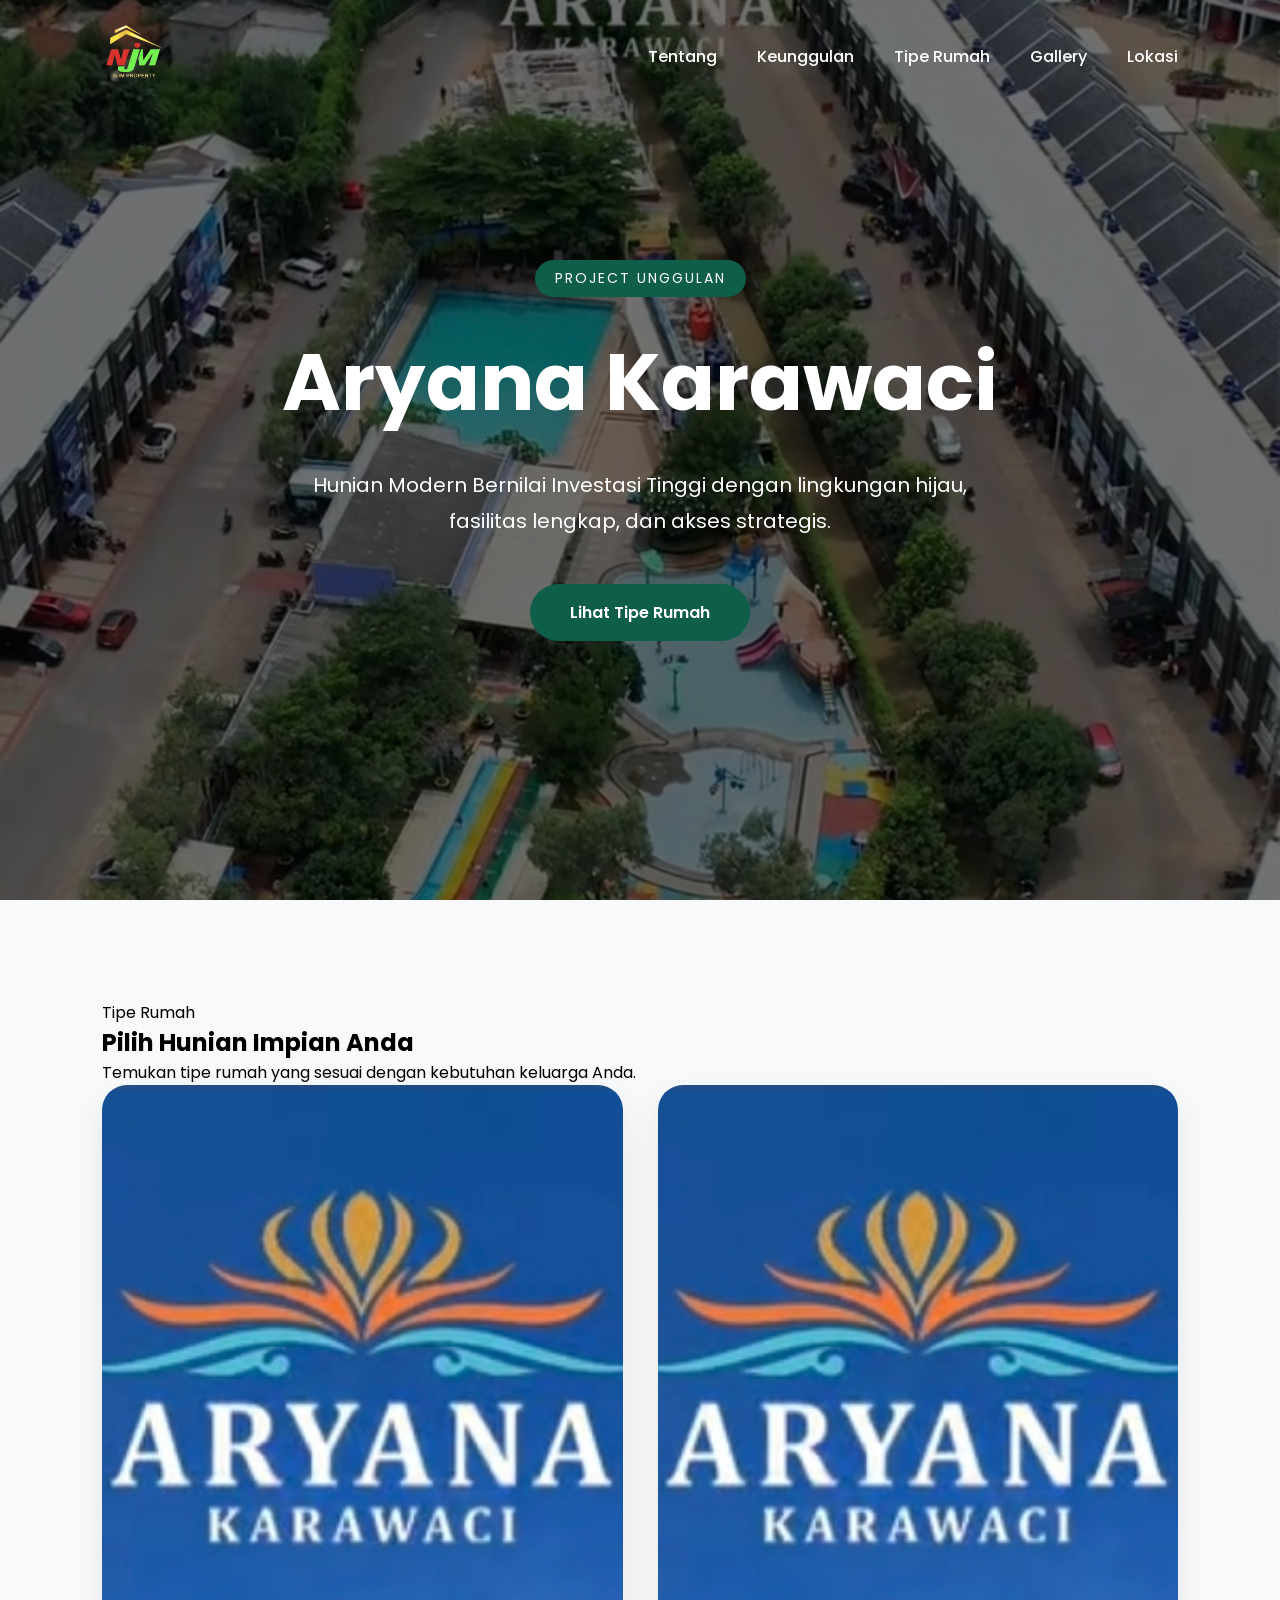
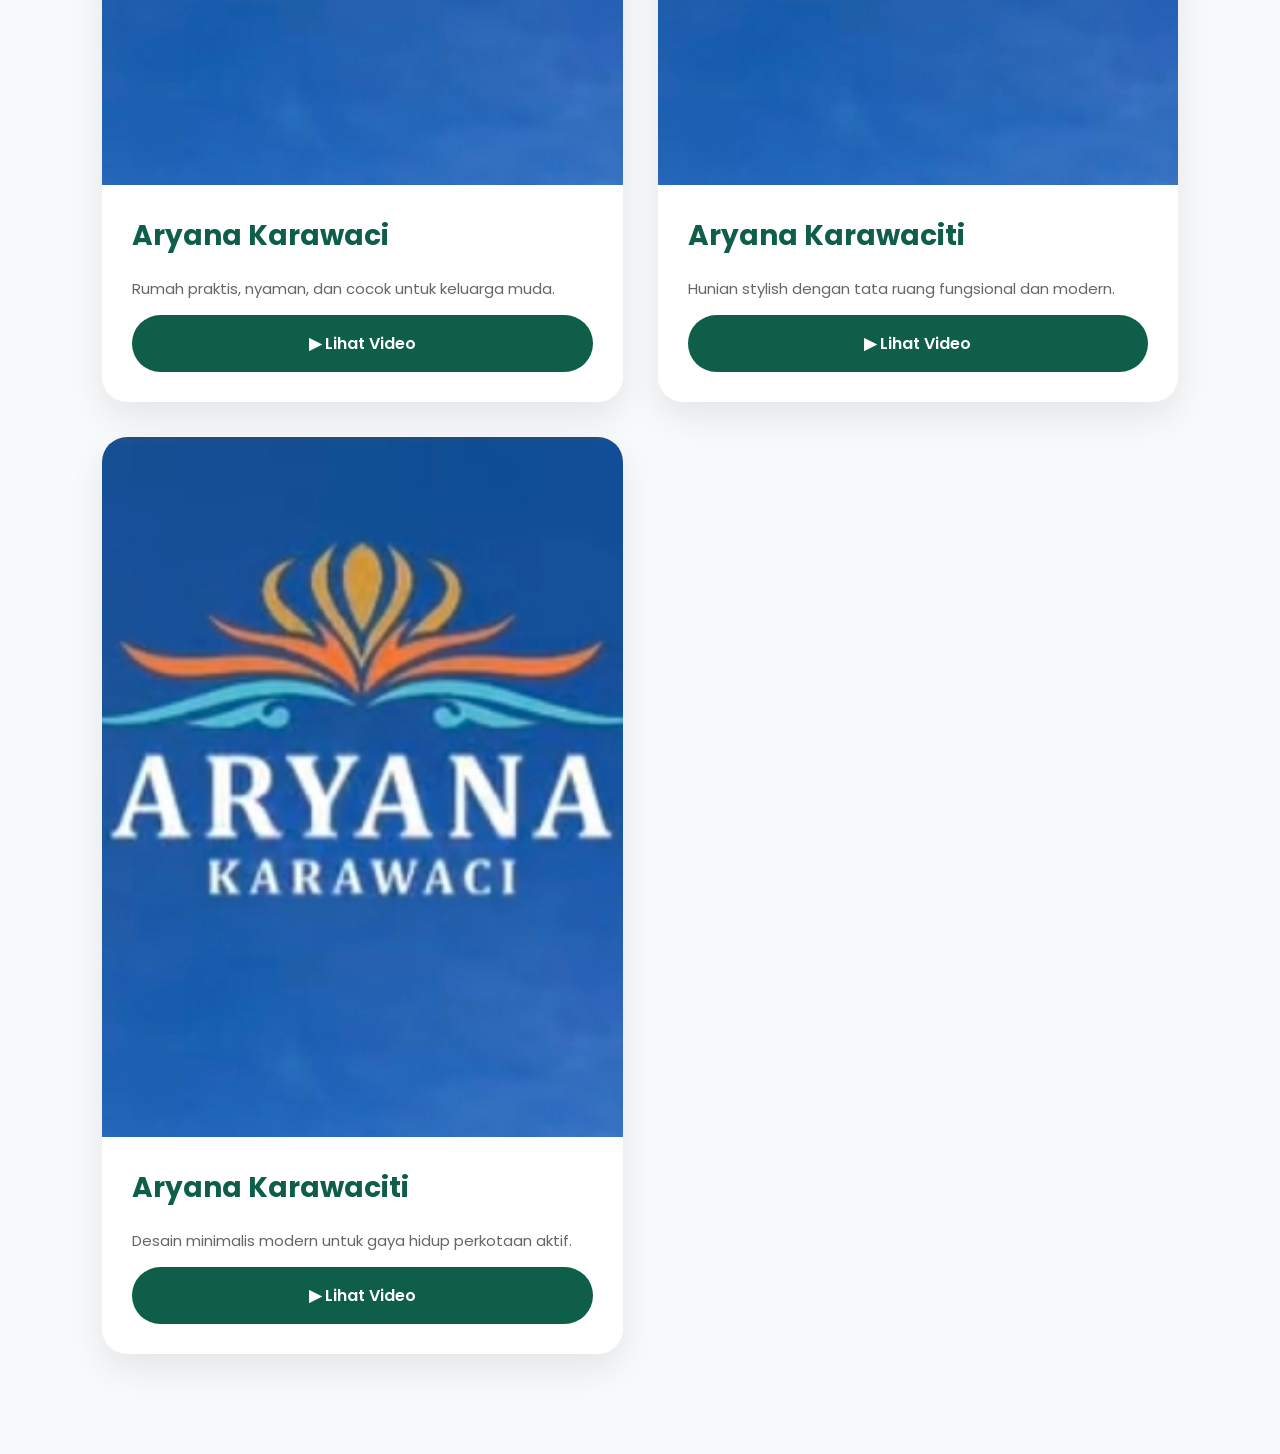
<file: aryana.html>
<!DOCTYPE html>
<html lang="id">

<head>

    <meta charset="UTF-8">
    <meta name="viewport" content="width=device-width, initial-scale=1.0">

    <title>Aryana | PT. Nedy Jaya Marison</title>

    <link rel="icon" href="images/logo_njm.png">

    <link rel="stylesheet" href="aryana.css">

    <link rel="stylesheet"
    href="https://cdnjs.cloudflare.com/ajax/libs/font-awesome/6.6.0/css/all.min.css">

    <link rel="stylesheet"
href="https://cdn.jsdelivr.net/npm/swiper@11/swiper-bundle.min.css">

<link rel="stylesheet"
href="https://unpkg.com/aos@2.3.4/dist/aos.css">

</head>
    
<body>

<!-- ==========================
NAVBAR
========================== -->

<nav>

    <div class="logo">

        <a href="index.html">

            <img src="images/logo_njm.png" alt="Logo">

        </a>

    </div>

    <ul>

        <li><a href="#tentang">Tentang</a></li>

        <li><a href="#keunggulan">Keunggulan</a></li>

        <li><a href="#tipe">Tipe Rumah</a></li>

        <li><a href="#gallery">Gallery</a></li>

        <li><a href="#lokasi">Lokasi</a></li>

    </ul>

</nav>


<!-- ==========================
HERO
========================== -->

<section class="hero">

    <div class="overlay">

        <span>PROJECT UNGGULAN</span>

        <h1>Aryana Karawaci</h1>

        <p>

            Hunian Modern Bernilai Investasi Tinggi
            dengan lingkungan hijau, fasilitas lengkap,
            dan akses strategis.

        </p>

        <div class="hero-button">

            <a href="#tipe" class="btn-primary">

                Lihat Tipe Rumah

            </a>

            <!-- <a href="#lokasi" class="btn-secondary">

                Lihat Lokasi

            </a> -->

        </div>

    </div>

</section>


<!-- ==========================
     TIPE RUMAH
========================== -->

<section class="house-type" id="tipe">

    <div class="section-title">

        <span>Tipe Rumah</span>

        <h2>Pilih Hunian Impian Anda</h2>

        <p>
            Temukan tipe rumah yang sesuai dengan kebutuhan keluarga Anda.
        </p>

    </div>

    <div class="house-grid">

        <!-- CARD 1 -->
        <div class="house-card">

            <div class="house-image">

                <img src="images/Aryana.jpg" alt="Tipe 45">

                

            </div>

            <div class="house-content">

                <h3>Aryana Karawaci</h3>

                <div class="spec">
                    <span>Rumah praktis, nyaman, dan cocok untuk keluarga muda.</span>
                </div>

                <!-- <div class="spec">
                    <span>📐 LT 31,5 m²</span>
                    <span>🏠 LB 27,6 m²</span>
                </div> -->

                

                <button
                    class="house-btn"
                    onclick="openVideo('video/Aryana 1.mp4')">

                    ▶ Lihat Video

                </button>

            </div>

        </div>

        <!-- CARD 2 -->

        <div class="house-card">

            <div class="house-image">

                <img src="images/Aryana.jpg" alt="Tipe 60">

            </div>

            <div class="house-content">

                <h3>Aryana Karawaciti</h3>

                <div class="spec">
                    <span>Hunian stylish dengan tata ruang fungsional dan modern.</span>
                    
                </div>

                <!-- <div class="spec">
                    <span>📐 LT 34,7 m²</span>
                    <span>🏠 LB 44,2 m²</span>
                </div> -->

                

                <button
                    class="house-btn"
                    onclick="openVideo('video/Aryana2.mp4')">

                    ▶ Lihat Video

                </button>

            </div>

        </div>
        <div class="house-card">

            <div class="house-image">

                <img src="images/Aryana.jpg" alt="Tipe 60">

            </div>

            <div class="house-content">

                <h3>Aryana Karawaciti</h3>

                <div class="spec">
                    <span>Desain minimalis modern untuk gaya hidup perkotaan aktif.</span>
                </div>

                <!-- <div class="spec">
                    <span>📐 LT 41,3 m²</span>
                    <span>🏠 LB 60,8 m²</span>
                </div> -->

               

                <button
                    class="house-btn"
                    onclick="openVideo('video/Aryana3.mp4')">

                    ▶ Lihat Video

                </button>

            </div>

        </div>
        

</section>

<!-- ==========================
     VIDEO MODAL
========================== -->

<div class="video-modal" id="videoModal">

    <div class="video-box">

        <span class="close-video"
        onclick="closeVideo()">

            &times;

        </span>

        <video
            id="houseVideo"
            controls
            controlsList="nodownload">

        </video>

    </div>

</div>

<!-- ==========================
AOS
========================== -->
<script src="https://unpkg.com/aos@2.3.4/dist/aos.js"></script>

<!-- ==========================
SWIPER
========================== -->
<script src="https://cdn.jsdelivr.net/npm/swiper@11/swiper-bundle.min.js"></script>

<!-- ==========================
JAVASCRIPT
========================== -->
<script src="script.js"></script>

</body>
</html>
</body>
</html>
</file>
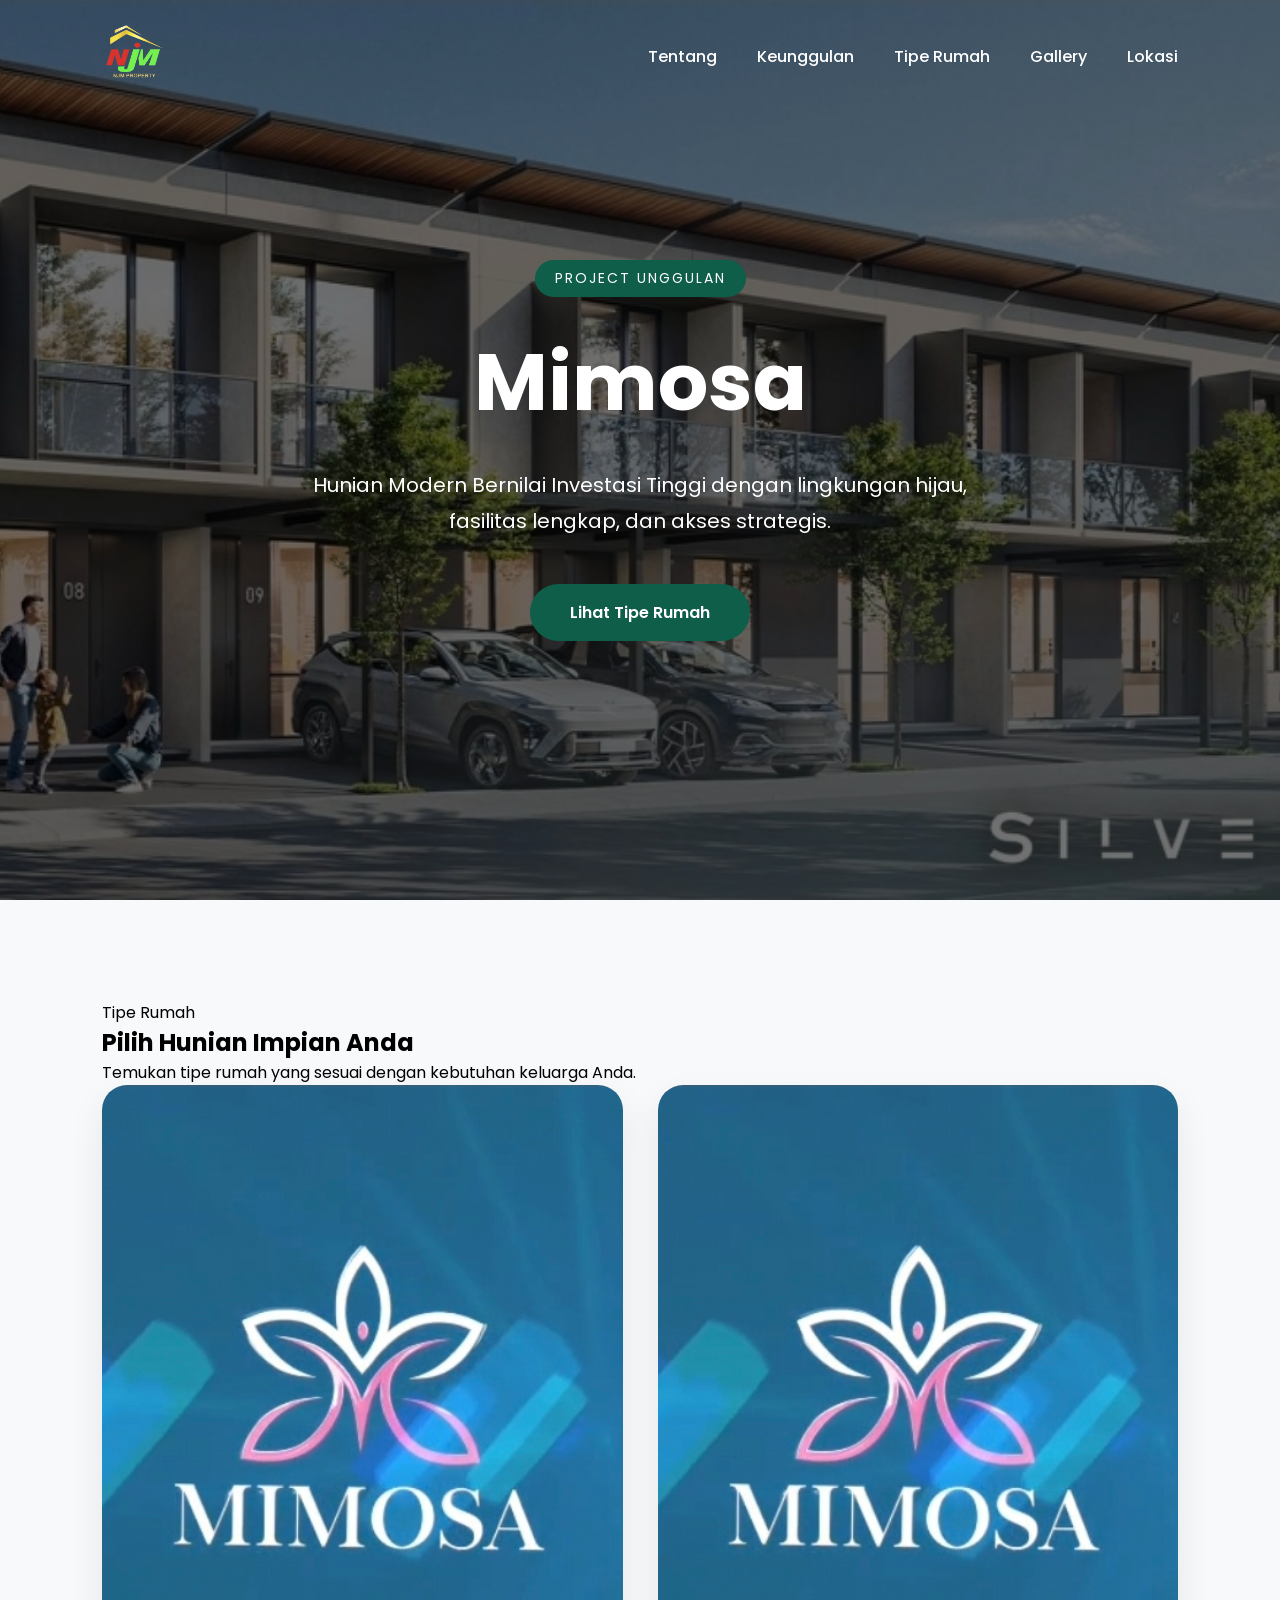
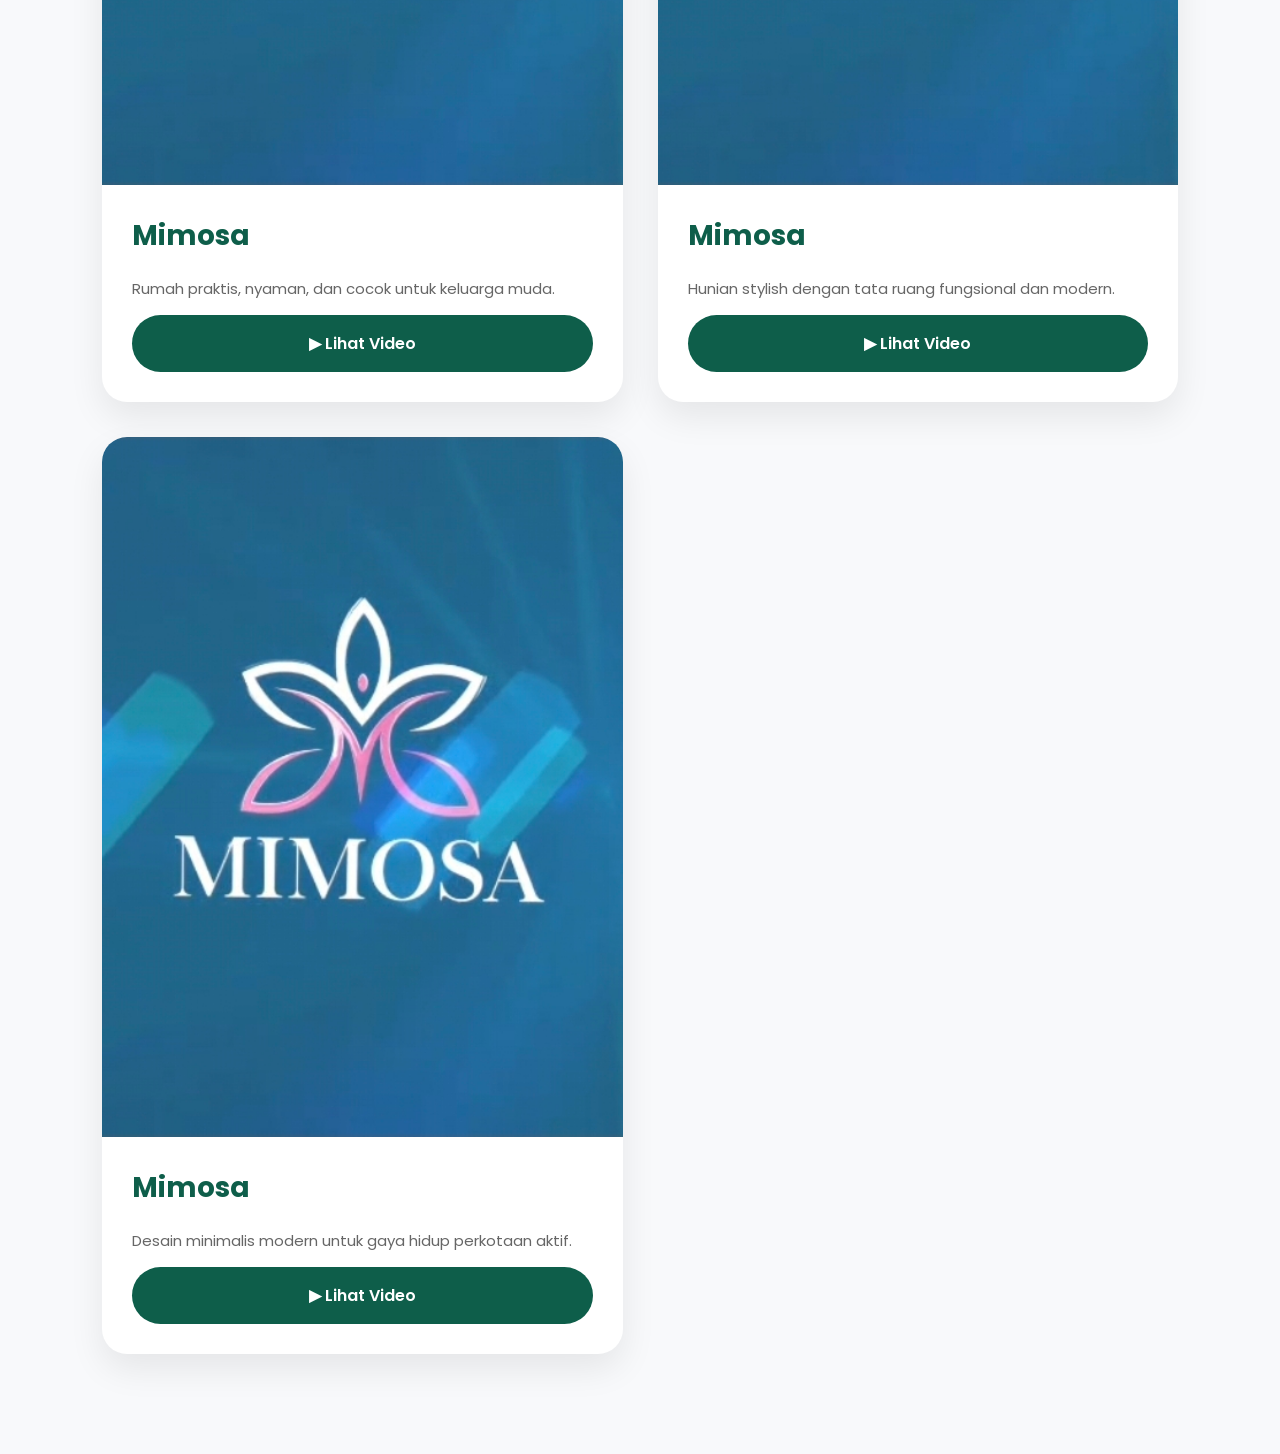
<file: minosa.html>
<!DOCTYPE html>
<html lang="id">

<head>

    <meta charset="UTF-8">
    <meta name="viewport" content="width=device-width, initial-scale=1.0">

    <title>Aryana | PT. Nedy Jaya Marison</title>

    <link rel="icon" href="images/logo_njm.png">

    <link rel="stylesheet" href="minosa.css">

    <link rel="stylesheet"
    href="https://cdnjs.cloudflare.com/ajax/libs/font-awesome/6.6.0/css/all.min.css">

    <link rel="stylesheet"
href="https://cdn.jsdelivr.net/npm/swiper@11/swiper-bundle.min.css">

<link rel="stylesheet"
href="https://unpkg.com/aos@2.3.4/dist/aos.css">

</head>
    
<body>

<!-- ==========================
NAVBAR
========================== -->

<nav>

    <div class="logo">

        <a href="index.html">

            <img src="images/logo_njm.png" alt="Logo">

        </a>

    </div>

    <ul>

        <li><a href="#tentang">Tentang</a></li>

        <li><a href="#keunggulan">Keunggulan</a></li>

        <li><a href="#tipe">Tipe Rumah</a></li>

        <li><a href="#gallery">Gallery</a></li>

        <li><a href="#lokasi">Lokasi</a></li>

    </ul>

</nav>


<!-- ==========================
HERO
========================== -->

<section class="hero">

    <div class="overlay">

        <span>PROJECT UNGGULAN</span>

        <h1>Mimosa</h1>

        <p>

            Hunian Modern Bernilai Investasi Tinggi
            dengan lingkungan hijau, fasilitas lengkap,
            dan akses strategis.

        </p>

        <div class="hero-button">

            <a href="#tipe" class="btn-primary">

                Lihat Tipe Rumah

            </a>

            <!-- <a href="#lokasi" class="btn-secondary">

                Lihat Lokasi

            </a> -->

        </div>

    </div>

</section>


<!-- ==========================
     TIPE RUMAH
========================== -->

<section class="house-type" id="tipe">

    <div class="section-title">

        <span>Tipe Rumah</span>

        <h2>Pilih Hunian Impian Anda</h2>

        <p>
            Temukan tipe rumah yang sesuai dengan kebutuhan keluarga Anda.
        </p>

    </div>

    <div class="house-grid">

        <!-- CARD 1 -->
        <div class="house-card">

            <div class="house-image">

                <img src="images/minosa.jpg" alt="Tipe 45">

                

            </div>

            <div class="house-content">

                <h3>Mimosa</h3>

                <div class="spec">
                    <span>Rumah praktis, nyaman, dan cocok untuk keluarga muda.</span>
                </div>

                <!-- <div class="spec">
                    <span>📐 LT 31,5 m²</span>
                    <span>🏠 LB 27,6 m²</span>
                </div> -->

                

                <button
                    class="house-btn"
                    onclick="openVideo('video/Mimosa1.mp4')">

                    ▶ Lihat Video

                </button>

            </div>

        </div>

        <!-- CARD 2 -->

        <div class="house-card">

            <div class="house-image">

                <img src="images/minosa.jpg" alt="Tipe 60">

            </div>

            <div class="house-content">

                <h3>Mimosa</h3>

                <div class="spec">
                    <span>Hunian stylish dengan tata ruang fungsional dan modern.</span>
                    
                </div>

                <!-- <div class="spec">
                    <span>📐 LT 34,7 m²</span>
                    <span>🏠 LB 44,2 m²</span>
                </div> -->

                

                <button
                    class="house-btn"
                    onclick="openVideo('video/Mimosa2.mp4')">

                    ▶ Lihat Video

                </button>

            </div>

        </div>
        <div class="house-card">

            <div class="house-image">

                <img src="images/minosa.jpg" alt="Tipe 60">

            </div>

            <div class="house-content">

                <h3>Mimosa</h3>

                <div class="spec">
                    <span>Desain minimalis modern untuk gaya hidup perkotaan aktif.</span>
                </div>

                <!-- <div class="spec">
                    <span>📐 LT 41,3 m²</span>
                    <span>🏠 LB 60,8 m²</span>
                </div> -->

               

                <button
                    class="house-btn"
                    onclick="openVideo('video/Mimosa3.mp4')">

                    ▶ Lihat Video

                </button>

            </div>

        </div>
        

</section>

<!-- ==========================
     VIDEO MODAL
========================== -->

<div class="video-modal" id="videoModal">

    <div class="video-box">

        <span class="close-video"
        onclick="closeVideo()">

            &times;

        </span>

        <video
            id="houseVideo"
            controls
            controlsList="nodownload">

        </video>

    </div>

</div>

<!-- ==========================
AOS
========================== -->
<script src="https://unpkg.com/aos@2.3.4/dist/aos.js"></script>

<!-- ==========================
SWIPER
========================== -->
<script src="https://cdn.jsdelivr.net/npm/swiper@11/swiper-bundle.min.js"></script>

<!-- ==========================
JAVASCRIPT
========================== -->
<script src="script.js"></script>

</body>
</html>
</body>
</html>
</file>
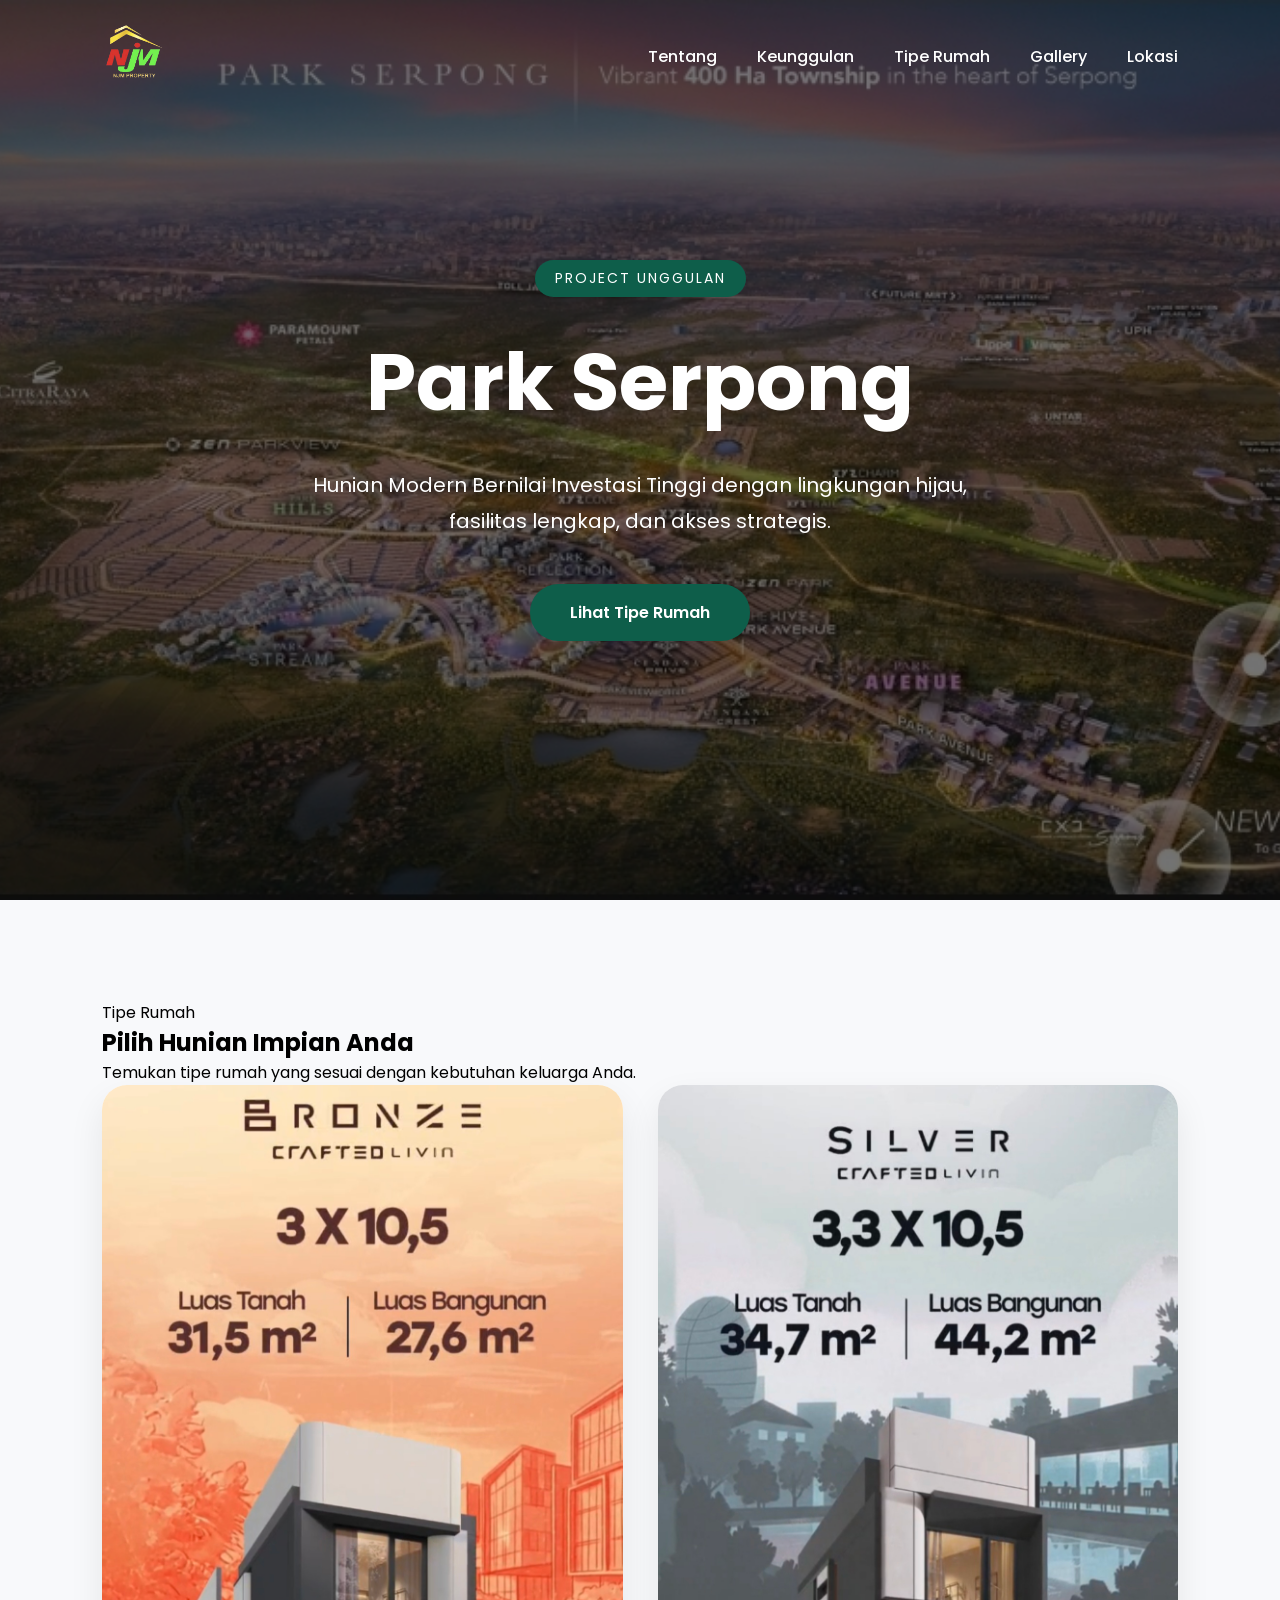
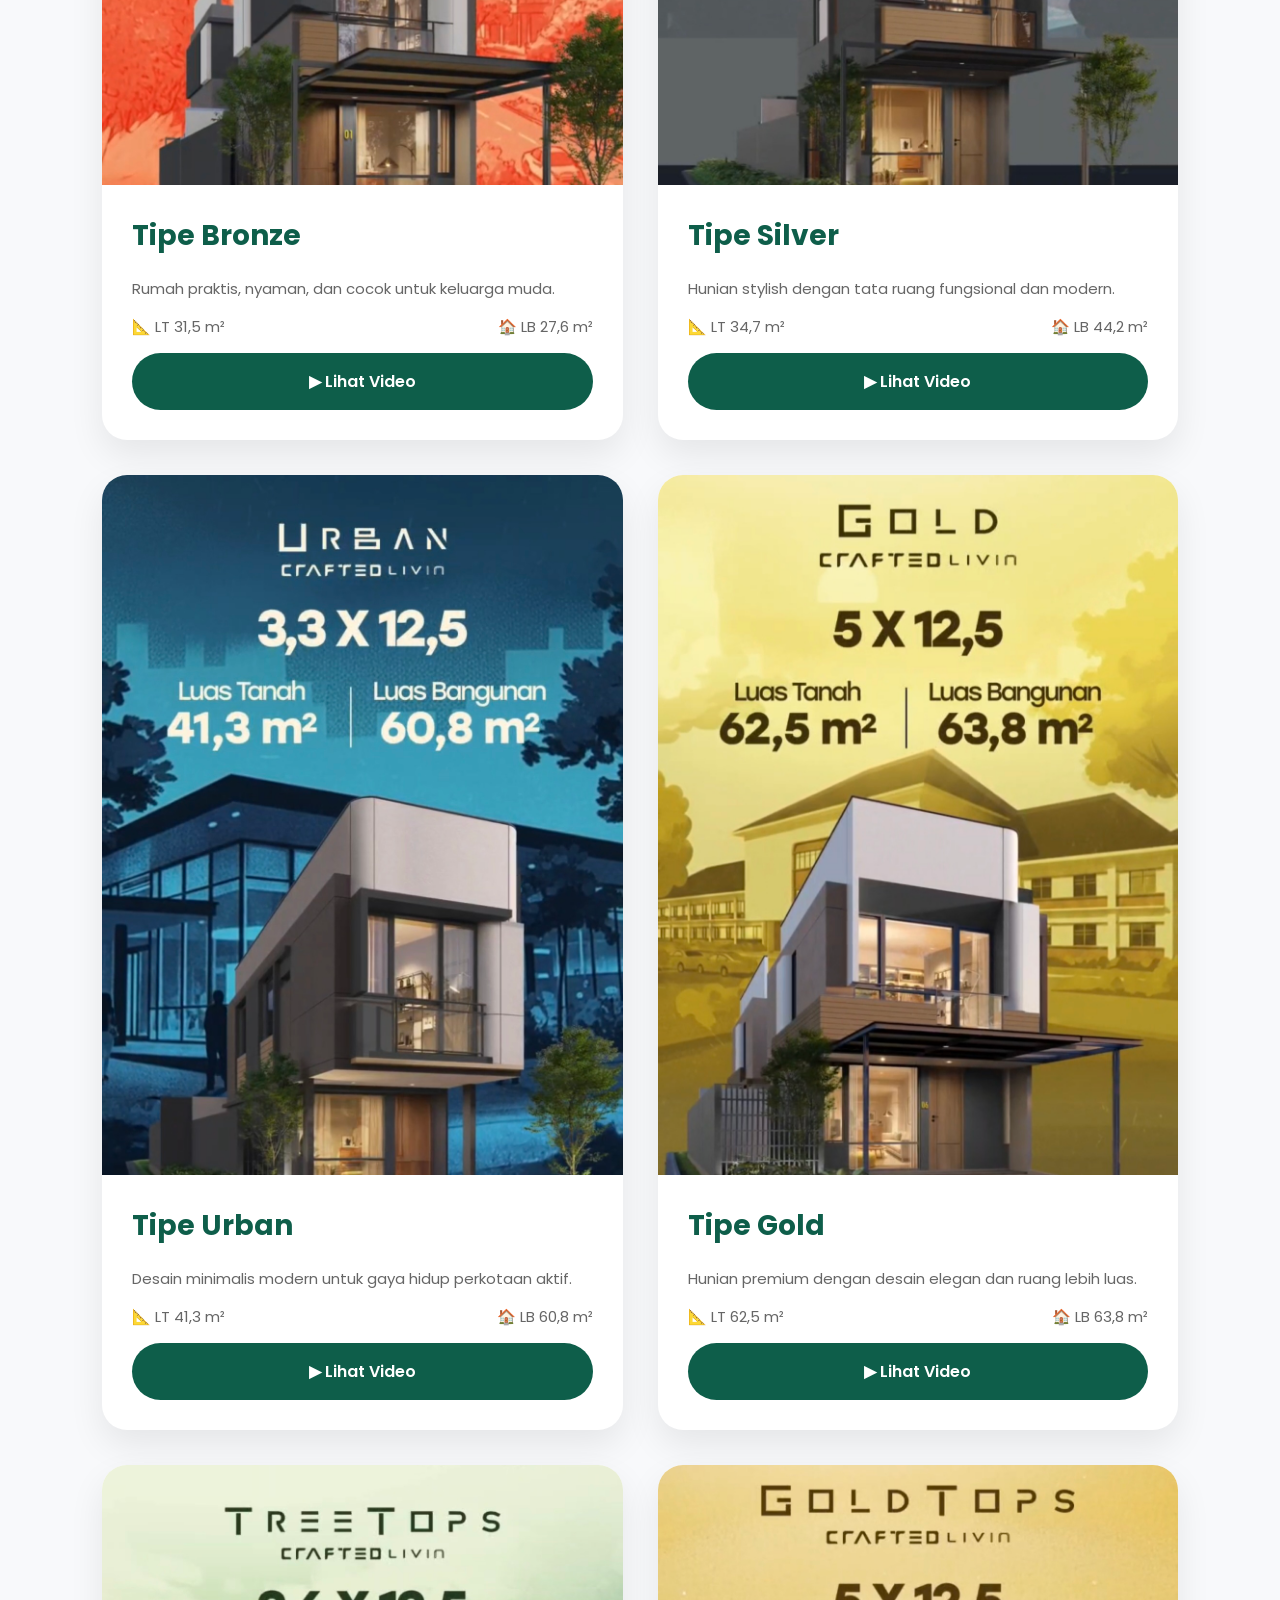
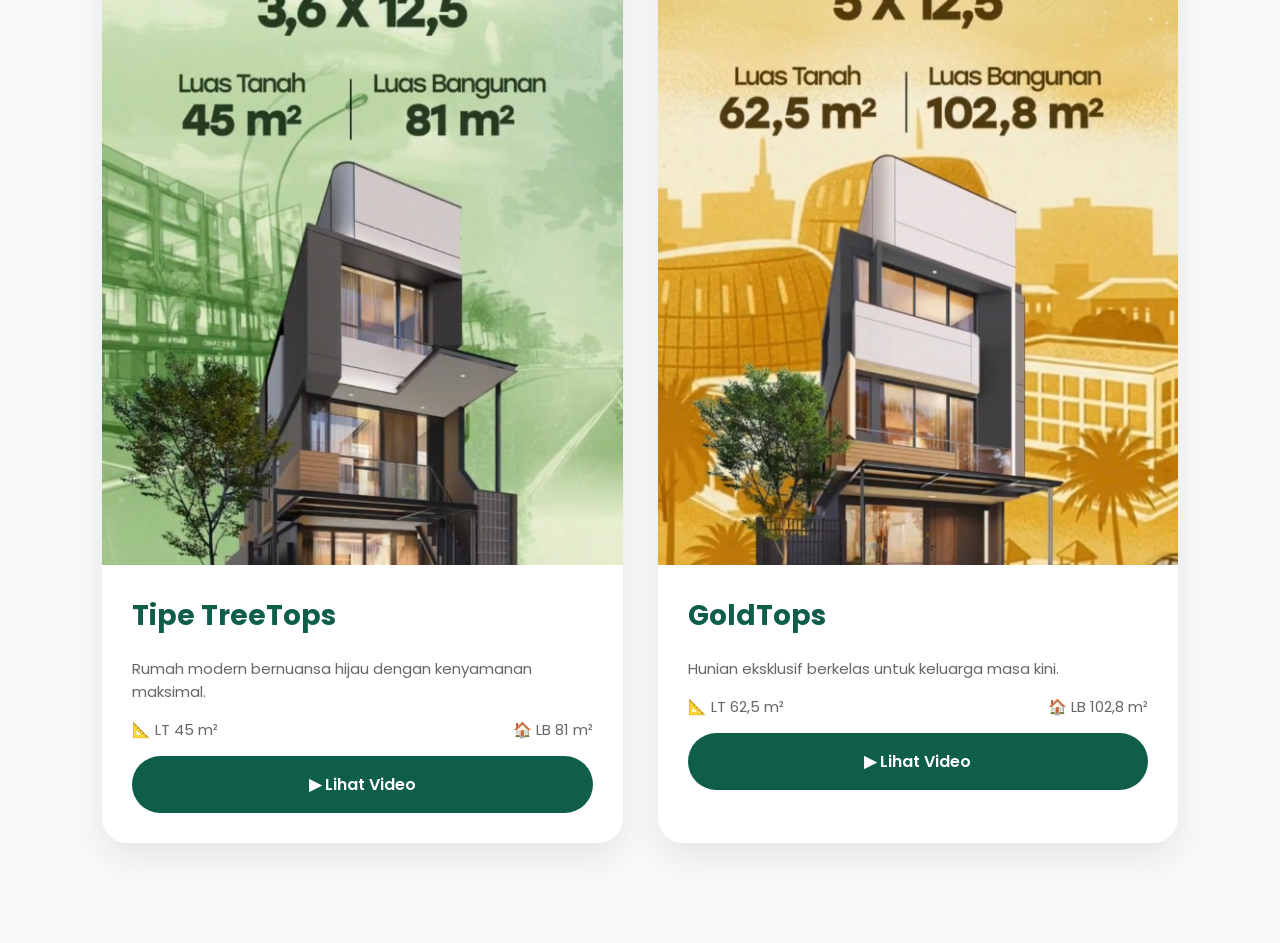
<file: serpong.html>
<!DOCTYPE html>
<html lang="id">

<head>

    <meta charset="UTF-8">
    <meta name="viewport" content="width=device-width, initial-scale=1.0">

    <title>Park Serpong | PT. Nedy Jaya Marison</title>

    <link rel="icon" href="images/logo_njm.png">

    <link rel="stylesheet" href="project.css">

    <link rel="stylesheet"
    href="https://cdnjs.cloudflare.com/ajax/libs/font-awesome/6.6.0/css/all.min.css">

    <link rel="stylesheet"
href="https://cdn.jsdelivr.net/npm/swiper@11/swiper-bundle.min.css">

<link rel="stylesheet"
href="https://unpkg.com/aos@2.3.4/dist/aos.css">

</head>
    
<body>

<!-- ==========================
NAVBAR
========================== -->

<nav>

    <div class="logo">

        <a href="index.html">

            <img src="images/logo_njm.png" alt="Logo">

        </a>

    </div>

    <ul>

        <li><a href="#tentang">Tentang</a></li>

        <li><a href="#keunggulan">Keunggulan</a></li>

        <li><a href="#tipe">Tipe Rumah</a></li>

        <li><a href="#gallery">Gallery</a></li>

        <li><a href="#lokasi">Lokasi</a></li>

    </ul>

</nav>


<!-- ==========================
HERO
========================== -->

<section class="hero">

    <div class="overlay">

        <span>PROJECT UNGGULAN</span>

        <h1>Park Serpong</h1>

        <p>

            Hunian Modern Bernilai Investasi Tinggi
            dengan lingkungan hijau, fasilitas lengkap,
            dan akses strategis.

        </p>

        <div class="hero-button">

            <a href="#tipe" class="btn-primary">

                Lihat Tipe Rumah

            </a>

            <!-- <a href="#lokasi" class="btn-secondary">

                Lihat Lokasi

            </a> -->

        </div>

    </div>

</section>


<!-- ==========================
     TIPE RUMAH
========================== -->

<section class="house-type" id="tipe">

    <div class="section-title">

        <span>Tipe Rumah</span>

        <h2>Pilih Hunian Impian Anda</h2>

        <p>
            Temukan tipe rumah yang sesuai dengan kebutuhan keluarga Anda.
        </p>

    </div>

    <div class="house-grid">

        <!-- CARD 1 -->
        <div class="house-card">

            <div class="house-image">

                <img src="images/Produk1.jpg" alt="Tipe 45">

                

            </div>

            <div class="house-content">

                <h3>Tipe Bronze</h3>

                <div class="spec">
                    <span>Rumah praktis, nyaman, dan cocok untuk keluarga muda.</span>
                </div>

                <div class="spec">
                    <span>📐 LT 31,5 m²</span>
                    <span>🏠 LB 27,6 m²</span>
                </div>

                

                <button
                    class="house-btn"
                    onclick="openVideo('video/bronze.mp4')">

                    ▶ Lihat Video

                </button>

            </div>

        </div>

        <!-- CARD 2 -->

        <div class="house-card">

            <div class="house-image">

                <img src="images/Produk2.jpg" alt="Tipe 60">

            </div>

            <div class="house-content">

                <h3>Tipe Silver</h3>

                <div class="spec">
                    <span>Hunian stylish dengan tata ruang fungsional dan modern.</span>
                    
                </div>

                <div class="spec">
                    <span>📐 LT 34,7 m²</span>
                    <span>🏠 LB 44,2 m²</span>
                </div>

                

                <button
                    class="house-btn"
                    onclick="openVideo('video/silver.mp4')">

                    ▶ Lihat Video

                </button>

            </div>

        </div>
        <div class="house-card">

            <div class="house-image">

                <img src="images/Produk3.jpg" alt="Tipe 60">

            </div>

            <div class="house-content">

                <h3>Tipe Urban</h3>

                <div class="spec">
                    <span>Desain minimalis modern untuk gaya hidup perkotaan aktif.</span>
                </div>

                <div class="spec">
                    <span>📐 LT 41,3 m²</span>
                    <span>🏠 LB 60,8 m²</span>
                </div>

               

                <button
                    class="house-btn"
                    onclick="openVideo('video/urban.mp4')">

                    ▶ Lihat Video

                </button>

            </div>

        </div>
        <div class="house-card">

            <div class="house-image">

                <img src="images/Produk4.jpg" alt="Tipe 60">

            </div>

            <div class="house-content">

                <h3>Tipe Gold</h3>

                <div class="spec">
                    <span>Hunian premium dengan desain elegan dan ruang lebih luas.</span>
                </div>

                <div class="spec">
                    <span>📐 LT 62,5 m²</span>
                    <span>🏠 LB 63,8 m²</span>
                </div>


                <button
                    class="house-btn"
                    onclick="openVideo('video/gold.mp4')">

                    ▶ Lihat Video

                </button>

            </div>

        </div>
        <div class="house-card">

            <div class="house-image">

                <img src="images/Produk7.jpg" alt="Tipe 60">

            </div>

            <div class="house-content">

                <h3>Tipe TreeTops</h3>

                <div class="spec">
                    <span>Rumah modern bernuansa hijau dengan kenyamanan maksimal.</span>
                </div>

                <div class="spec">
                    <span>📐 LT 45 m²</span>
                    <span>🏠 LB 81 m²</span>
                </div>

                

                <button
                    class="house-btn"
                    onclick="openVideo('video/treetops.mp4')">

                    ▶ Lihat Video

                </button>

            </div>

        </div>

        <!-- CARD 3 -->

        <div class="house-card">

            <div class="house-image">

                <img src="images/Produk6.jpg" alt="Tipe 90">

                

            </div>

            <div class="house-content">

                <h3>GoldTops</h3>

                <div class="spec">
                    <span>Hunian eksklusif berkelas untuk keluarga masa kini.</span>
                  
                </div>

                <div class="spec">
                    <span>📐 LT 62,5 m²</span>
                    <span>🏠 LB 102,8 m²</span>
                </div>


                <button
                    class="house-btn"
                    onclick="openVideo('video/goldtops.mp4')">

                    ▶ Lihat Video

                </button>

            </div>

        </div>

    </div>

</section>

<!-- ==========================
     VIDEO MODAL
========================== -->

<div class="video-modal" id="videoModal">

    <div class="video-box">

        <span class="close-video"
        onclick="closeVideo()">

            &times;

        </span>

        <video
            id="houseVideo"
            controls
            controlsList="nodownload">

        </video>

    </div>

</div>

<!-- ==========================
AOS
========================== -->
<script src="https://unpkg.com/aos@2.3.4/dist/aos.js"></script>

<!-- ==========================
SWIPER
========================== -->
<script src="https://cdn.jsdelivr.net/npm/swiper@11/swiper-bundle.min.js"></script>

<!-- ==========================
JAVASCRIPT
========================== -->
<script src="script.js"></script>

</body>
</html>
</body>
</html>
</file>
<file: aryana.css>
/*====================================
GOOGLE FONT
====================================*/

@import url('https://fonts.googleapis.com/css2?family=Poppins:wght@300;400;500;600;700;800&display=swap');

*{

    margin:0;
    padding:0;
    box-sizing:border-box;
    font-family:'Poppins',sans-serif;

}

html{

    scroll-behavior:smooth;

}

body{

    background:#fff;

}

/*====================================
NAVBAR
====================================*/

nav{

    position:fixed;

    width:100%;

    top:0;
    left:0;

    padding:20px 8%;

    display:flex;

    justify-content:space-between;

    align-items:center;

    z-index:1000;

}

nav ul{

    display:flex;

    gap:40px;

    list-style:none;

}

nav ul li a{

    text-decoration:none;

    color:white;

    font-weight:500;

    transition:.3s;

}

nav ul li a:hover{

    color:#C59D5F;

}

.logo img{

    width:65px;

}

/*====================================
HERO
====================================*/

.hero{

    height:100vh;

    background:url("../images/aryana bg.jpg") center center/cover no-repeat;

    position:relative;

}

.hero::before{

    content:"";

    position:absolute;

    inset:0;

    background:rgba(0,0,0,.55);

}

.overlay{

    position:relative;

    z-index:2;

    height:100%;

    display:flex;

    flex-direction:column;

    justify-content:center;

    align-items:center;

    text-align:center;

    color:white;

    padding:20px;

}

.overlay span{

    background:#0E5E4A;

    padding:8px 20px;

    border-radius:50px;

    font-size:14px;

    letter-spacing:2px;

}

.overlay h1{

    font-size:80px;

    margin-top:25px;

}

.overlay p{

    max-width:700px;

    margin:25px auto;

    font-size:20px;

    line-height:1.8;

}

.hero-button{

    display:flex;

    gap:20px;

    margin-top:20px;

}

.btn-primary{

    background:#0E5E4A;

    color:white;

    padding:16px 40px;

    border-radius:50px;

    text-decoration:none;

    font-weight:600;

    transition:.3s;

}

.btn-primary:hover{

    background:#C59D5F;

}

.btn-secondary{

    border:2px solid white;

    color:white;

    padding:16px 40px;

    border-radius:50px;

    text-decoration:none;

    font-weight:600;

    transition:.3s;

}

.btn-secondary:hover{

    background:white;

    color:#0E5E4A;

}

@media(max-width:768px){

    nav{

        padding:18px 20px;

    }

    nav ul{

        display:none;

    }

    .overlay h1{

        font-size:48px;

    }

    .overlay p{

        font-size:16px;

    }

    .hero-button{

        flex-direction:column;

        width:100%;

    }

    .btn-primary,
    .btn-secondary{

        width:100%;

        text-align:center;

    }

}



/*==========================
        HOUSE TYPE
==========================*/

.house-type{

    padding:100px 8%;
    background:#f8f9fb;

}

.house-grid{

    display:grid;
    grid-template-columns:repeat(auto-fit,minmax(340px,1fr));
    gap:35px;

}

.house-card{

    background:#fff;
    border-radius:25px;
    overflow:hidden;

    box-shadow:0 15px 35px rgba(0,0,0,.08);

    transition:.4s;

}

.house-card:hover{

    transform:translateY(-10px);

    box-shadow:0 25px 45px rgba(0,0,0,.15);

}

.house-image{
    width:100%;
    height:700px;
    overflow:hidden;
    border-radius:20px 20px 0 0;
}

.house-image img{
    width:100%;
    height:100%;
    object-fit:cover;
    display:block;
    transition:.5s;
}

.house-card:hover .house-image img{
    transform:scale(1.08);
}

.status{

    position:absolute;

    top:20px;
    left:20px;

    background:#0E5E4A;

    color:white;

    padding:8px 18px;

    border-radius:30px;

    font-size:14px;

}

.premium{

    background:#C59D5F;

}

.house-content{

    padding:30px;

}

.house-content h3{

    color:#0E5E4A;

    margin-bottom:20px;

    font-size:28px;

}

.spec{

    display:flex;

    justify-content:space-between;

    margin-bottom:15px;

    color:#666;

    font-size:15px;

}

.house-content h4{

    color:#0E5E4A;

    margin:25px 0;

    font-size:24px;

}

.house-btn{

    width:100%;

    border:none;

    background:#0E5E4A;

    color:white;

    padding:16px;

    border-radius:50px;

    cursor:pointer;

    font-size:16px;

    font-weight:600;

    transition:.35s;

}

.house-btn:hover{

    background:#C59D5F;

    transform:translateY(-3px);

}

/*==========================
      VIDEO MODAL
==========================*/

.video-modal{

    position:fixed;

    top:0;
    left:0;

    width:100%;
    height:100%;

    background:rgba(0,0,0,.85);

    display:flex;

    justify-content:center;

    align-items:center;

    opacity:0;

    visibility:hidden;

    transition:.3s;

    z-index:9999;

}

.video-modal.active{

    opacity:1;

    visibility:visible;

}

.video-box{

    position:relative;

    width:85%;

    max-width:950px;

    background:#000;

    border-radius:20px;

    overflow:hidden;

}

.video-box video{

    width:100%;

    display:block;

}

.close-video{

    position:absolute;

    top:15px;

    right:20px;

    font-size:40px;

    color:white;

    cursor:pointer;

    z-index:10;

}

@media(max-width:768px){

    .house-grid{

        grid-template-columns:1fr;

    }

    .video-box{

        width:95%;

    }

}
</file>
<file: minosa.css>
/*====================================
GOOGLE FONT
====================================*/

@import url('https://fonts.googleapis.com/css2?family=Poppins:wght@300;400;500;600;700;800&display=swap');

*{

    margin:0;
    padding:0;
    box-sizing:border-box;
    font-family:'Poppins',sans-serif;

}

html{

    scroll-behavior:smooth;

}

body{

    background:#fff;

}

/*====================================
NAVBAR
====================================*/

nav{

    position:fixed;

    width:100%;

    top:0;
    left:0;

    padding:20px 8%;

    display:flex;

    justify-content:space-between;

    align-items:center;

    z-index:1000;

}

nav ul{

    display:flex;

    gap:40px;

    list-style:none;

}

nav ul li a{

    text-decoration:none;

    color:white;

    font-weight:500;

    transition:.3s;

}

nav ul li a:hover{

    color:#C59D5F;

}

.logo img{

    width:65px;

}

/*====================================
HERO
====================================*/

.hero{

    height:100vh;

    background:url("../images/hero1.jpg") center center/cover no-repeat;

    position:relative;

}

.hero::before{

    content:"";

    position:absolute;

    inset:0;

    background:rgba(0,0,0,.55);

}

.overlay{

    position:relative;

    z-index:2;

    height:100%;

    display:flex;

    flex-direction:column;

    justify-content:center;

    align-items:center;

    text-align:center;

    color:white;

    padding:20px;

}

.overlay span{

    background:#0E5E4A;

    padding:8px 20px;

    border-radius:50px;

    font-size:14px;

    letter-spacing:2px;

}

.overlay h1{

    font-size:80px;

    margin-top:25px;

}

.overlay p{

    max-width:700px;

    margin:25px auto;

    font-size:20px;

    line-height:1.8;

}

.hero-button{

    display:flex;

    gap:20px;

    margin-top:20px;

}

.btn-primary{

    background:#0E5E4A;

    color:white;

    padding:16px 40px;

    border-radius:50px;

    text-decoration:none;

    font-weight:600;

    transition:.3s;

}

.btn-primary:hover{

    background:#C59D5F;

}

.btn-secondary{

    border:2px solid white;

    color:white;

    padding:16px 40px;

    border-radius:50px;

    text-decoration:none;

    font-weight:600;

    transition:.3s;

}

.btn-secondary:hover{

    background:white;

    color:#0E5E4A;

}

@media(max-width:768px){

    nav{

        padding:18px 20px;

    }

    nav ul{

        display:none;

    }

    .overlay h1{

        font-size:48px;

    }

    .overlay p{

        font-size:16px;

    }

    .hero-button{

        flex-direction:column;

        width:100%;

    }

    .btn-primary,
    .btn-secondary{

        width:100%;

        text-align:center;

    }

}



/*==========================
        HOUSE TYPE
==========================*/

.house-type{

    padding:100px 8%;
    background:#f8f9fb;

}

.house-grid{

    display:grid;
    grid-template-columns:repeat(auto-fit,minmax(340px,1fr));
    gap:35px;

}

.house-card{

    background:#fff;
    border-radius:25px;
    overflow:hidden;

    box-shadow:0 15px 35px rgba(0,0,0,.08);

    transition:.4s;

}

.house-card:hover{

    transform:translateY(-10px);

    box-shadow:0 25px 45px rgba(0,0,0,.15);

}

.house-image{
    width:100%;
    height:700px;
    overflow:hidden;
    border-radius:20px 20px 0 0;
}

.house-image img{
    width:100%;
    height:100%;
    object-fit:cover;
    display:block;
    transition:.5s;
}

.house-card:hover .house-image img{
    transform:scale(1.08);
}

.status{

    position:absolute;

    top:20px;
    left:20px;

    background:#0E5E4A;

    color:white;

    padding:8px 18px;

    border-radius:30px;

    font-size:14px;

}

.premium{

    background:#C59D5F;

}

.house-content{

    padding:30px;

}

.house-content h3{

    color:#0E5E4A;

    margin-bottom:20px;

    font-size:28px;

}

.spec{

    display:flex;

    justify-content:space-between;

    margin-bottom:15px;

    color:#666;

    font-size:15px;

}

.house-content h4{

    color:#0E5E4A;

    margin:25px 0;

    font-size:24px;

}

.house-btn{

    width:100%;

    border:none;

    background:#0E5E4A;

    color:white;

    padding:16px;

    border-radius:50px;

    cursor:pointer;

    font-size:16px;

    font-weight:600;

    transition:.35s;

}

.house-btn:hover{

    background:#C59D5F;

    transform:translateY(-3px);

}

/*==========================
      VIDEO MODAL
==========================*/

.video-modal{

    position:fixed;

    top:0;
    left:0;

    width:100%;
    height:100%;

    background:rgba(0,0,0,.85);

    display:flex;

    justify-content:center;

    align-items:center;

    opacity:0;

    visibility:hidden;

    transition:.3s;

    z-index:9999;

}

.video-modal.active{

    opacity:1;

    visibility:visible;

}

.video-box{

    position:relative;

    width:85%;

    max-width:950px;

    background:#000;

    border-radius:20px;

    overflow:hidden;

}

.video-box video{

    width:100%;

    display:block;

}

.close-video{

    position:absolute;

    top:15px;

    right:20px;

    font-size:40px;

    color:white;

    cursor:pointer;

    z-index:10;

}

@media(max-width:768px){

    .house-grid{

        grid-template-columns:1fr;

    }

    .video-box{

        width:95%;

    }

}
</file>
<file: project.css>
/*====================================
GOOGLE FONT
====================================*/

@import url('https://fonts.googleapis.com/css2?family=Poppins:wght@300;400;500;600;700;800&display=swap');

*{

    margin:0;
    padding:0;
    box-sizing:border-box;
    font-family:'Poppins',sans-serif;

}

html{

    scroll-behavior:smooth;

}

body{

    background:#fff;

}

/*====================================
NAVBAR
====================================*/

nav{

    position:fixed;

    width:100%;

    top:0;
    left:0;

    padding:20px 8%;

    display:flex;

    justify-content:space-between;

    align-items:center;

    z-index:1000;

}

nav ul{

    display:flex;

    gap:40px;

    list-style:none;

}

nav ul li a{

    text-decoration:none;

    color:white;

    font-weight:500;

    transition:.3s;

}

nav ul li a:hover{

    color:#C59D5F;

}

.logo img{

    width:65px;

}

/*====================================
HERO
====================================*/

.hero{

    height:100vh;

    background:url("../images/masterplan.jpg") center center/cover no-repeat;

    position:relative;

}

.hero::before{

    content:"";

    position:absolute;

    inset:0;

    background:rgba(0,0,0,.55);

}

.overlay{

    position:relative;

    z-index:2;

    height:100%;

    display:flex;

    flex-direction:column;

    justify-content:center;

    align-items:center;

    text-align:center;

    color:white;

    padding:20px;

}

.overlay span{

    background:#0E5E4A;

    padding:8px 20px;

    border-radius:50px;

    font-size:14px;

    letter-spacing:2px;

}

.overlay h1{

    font-size:80px;

    margin-top:25px;

}

.overlay p{

    max-width:700px;

    margin:25px auto;

    font-size:20px;

    line-height:1.8;

}

.hero-button{

    display:flex;

    gap:20px;

    margin-top:20px;

}

.btn-primary{

    background:#0E5E4A;

    color:white;

    padding:16px 40px;

    border-radius:50px;

    text-decoration:none;

    font-weight:600;

    transition:.3s;

}

.btn-primary:hover{

    background:#C59D5F;

}

.btn-secondary{

    border:2px solid white;

    color:white;

    padding:16px 40px;

    border-radius:50px;

    text-decoration:none;

    font-weight:600;

    transition:.3s;

}

.btn-secondary:hover{

    background:white;

    color:#0E5E4A;

}

@media(max-width:768px){

    nav{

        padding:18px 20px;

    }

    nav ul{

        display:none;

    }

    .overlay h1{

        font-size:48px;

    }

    .overlay p{

        font-size:16px;

    }

    .hero-button{

        flex-direction:column;

        width:100%;

    }

    .btn-primary,
    .btn-secondary{

        width:100%;

        text-align:center;

    }

}



/*==========================
        HOUSE TYPE
==========================*/

.house-type{

    padding:100px 8%;
    background:#f8f9fb;

}

.house-grid{

    display:grid;
    grid-template-columns:repeat(auto-fit,minmax(340px,1fr));
    gap:35px;

}

.house-card{

    background:#fff;
    border-radius:25px;
    overflow:hidden;

    box-shadow:0 15px 35px rgba(0,0,0,.08);

    transition:.4s;

}

.house-card:hover{

    transform:translateY(-10px);

    box-shadow:0 25px 45px rgba(0,0,0,.15);

}

.house-image{
    width:100%;
    height:700px;
    overflow:hidden;
    border-radius:20px 20px 0 0;
}

.house-image img{
    width:100%;
    height:100%;
    object-fit:cover;
    display:block;
    transition:.5s;
}

.house-card:hover .house-image img{
    transform:scale(1.08);
}

.status{

    position:absolute;

    top:20px;
    left:20px;

    background:#0E5E4A;

    color:white;

    padding:8px 18px;

    border-radius:30px;

    font-size:14px;

}

.premium{

    background:#C59D5F;

}

.house-content{

    padding:30px;

}

.house-content h3{

    color:#0E5E4A;

    margin-bottom:20px;

    font-size:28px;

}

.spec{

    display:flex;

    justify-content:space-between;

    margin-bottom:15px;

    color:#666;

    font-size:15px;

}

.house-content h4{

    color:#0E5E4A;

    margin:25px 0;

    font-size:24px;

}

.house-btn{

    width:100%;

    border:none;

    background:#0E5E4A;

    color:white;

    padding:16px;

    border-radius:50px;

    cursor:pointer;

    font-size:16px;

    font-weight:600;

    transition:.35s;

}

.house-btn:hover{

    background:#C59D5F;

    transform:translateY(-3px);

}

/*==========================
      VIDEO MODAL
==========================*/

.video-modal{

    position:fixed;

    top:0;
    left:0;

    width:100%;
    height:100%;

    background:rgba(0,0,0,.85);

    display:flex;

    justify-content:center;

    align-items:center;

    opacity:0;

    visibility:hidden;

    transition:.3s;

    z-index:9999;

}

.video-modal.active{

    opacity:1;

    visibility:visible;

}

.video-box{

    position:relative;

    width:85%;

    max-width:950px;

    background:#000;

    border-radius:20px;

    overflow:hidden;

}

.video-box video{

    width:100%;

    display:block;

}

.close-video{

    position:absolute;

    top:15px;

    right:20px;

    font-size:40px;

    color:white;

    cursor:pointer;

    z-index:10;

}

@media(max-width:768px){

    .house-grid{

        grid-template-columns:1fr;

    }

    .video-box{

        width:95%;

    }

}
</file>
